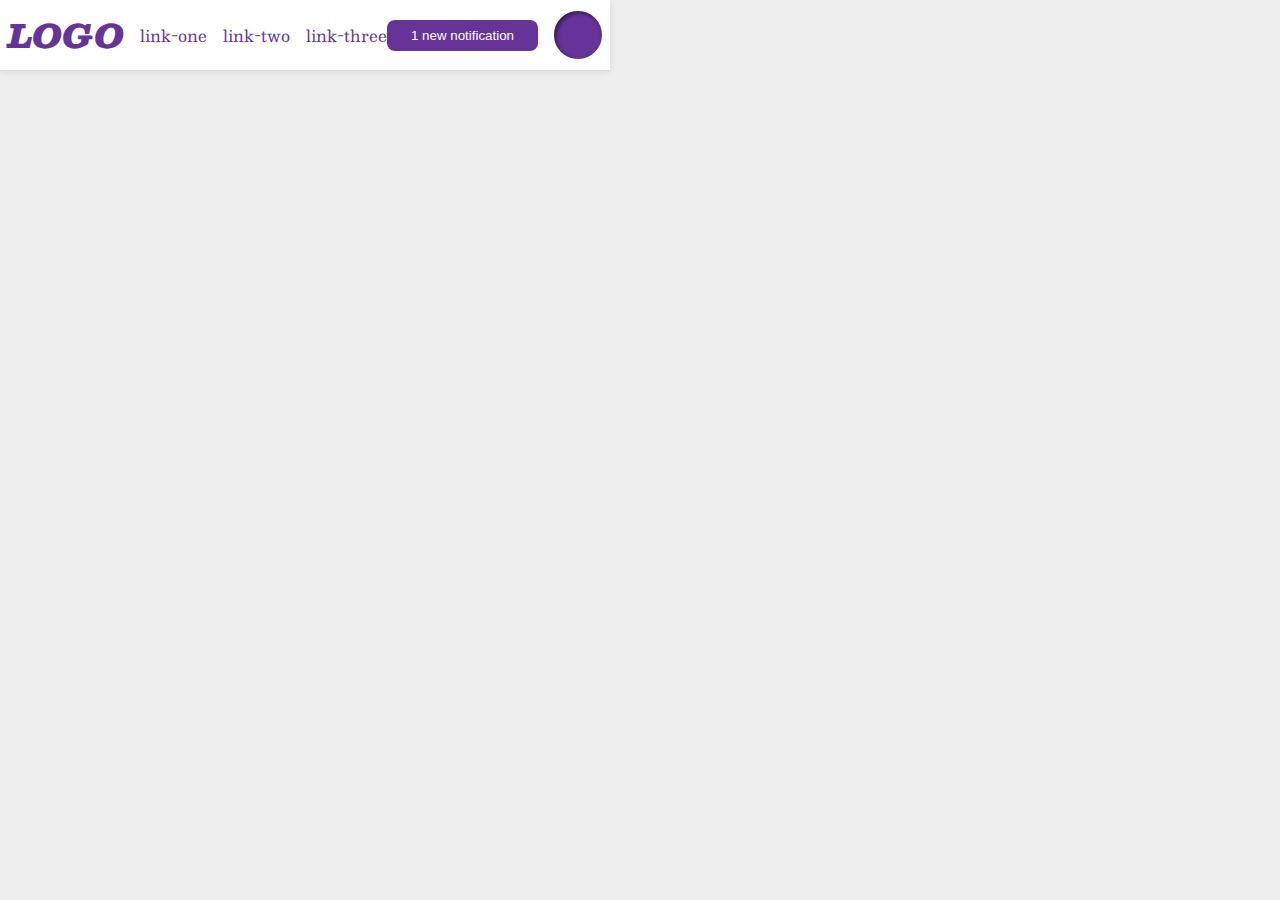
<file: flex/03-flex-header-2/index.html>
<!DOCTYPE html>
<html lang="en">
  <head>
    <meta charset="UTF-8">
    <meta http-equiv="X-UA-Compatible" content="IE=edge">
    <meta name="viewport" content="width=device-width, initial-scale=1.0">
    <title>Flex Header 2</title>
    <link rel="stylesheet" href="style.css">
  </head>
  <body>
    <div class="header">
      <div class="first">
        <div class="logo">
          LOGO
        </div>
     
      <ul class="links">
        <li><a href="google.com">link-one</a></li>
        <li><a href="google.com">link-two</a></li>
        <li><a href="google.com">link-three</a></li>
      </ul>
    </div>
      <div class="second">
      <button class="notifications">
        1 new notification
      </button>
      <div class="profile-image"></div>
    </div>
  </div>
  </body>
</html>
</file>
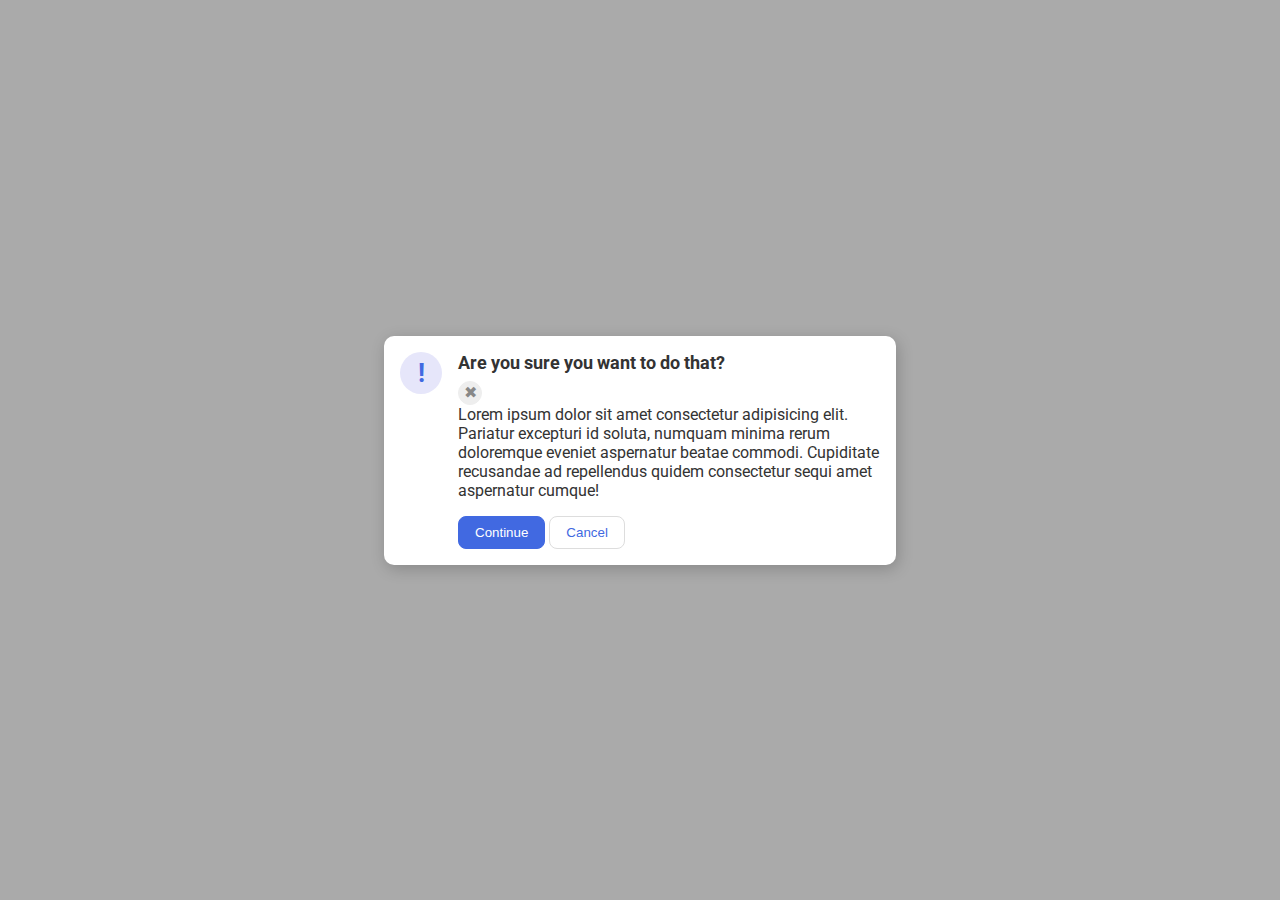
<file: flex/05-flex-modal/index.html>
<!DOCTYPE html>
<html lang="en">
  <head>
    <meta charset="UTF-8">
    <meta http-equiv="X-UA-Compatible" content="IE=edge">
    <meta name="viewport" content="width=device-width, initial-scale=1.0">
    <link rel="stylesheet" href="style.css">
    <title>Modal</title>
  </head>
  <body>
    <div class="modal">
      <div class="icon">!</div>
      <div class="container">
      <div class="header">Are you sure you want to do that?</div>
      <button class="close-button">✖</button>
      <div class="text">Lorem ipsum dolor sit amet consectetur adipisicing elit. Pariatur excepturi id soluta, numquam minima rerum doloremque eveniet aspernatur beatae commodi. Cupiditate recusandae ad repellendus quidem consectetur sequi amet aspernatur cumque!</div>
      <button class="continue">Continue</button>
      <button class="cancel">Cancel</button>
    </div>
  </div>
  </body>
</html>
</file>
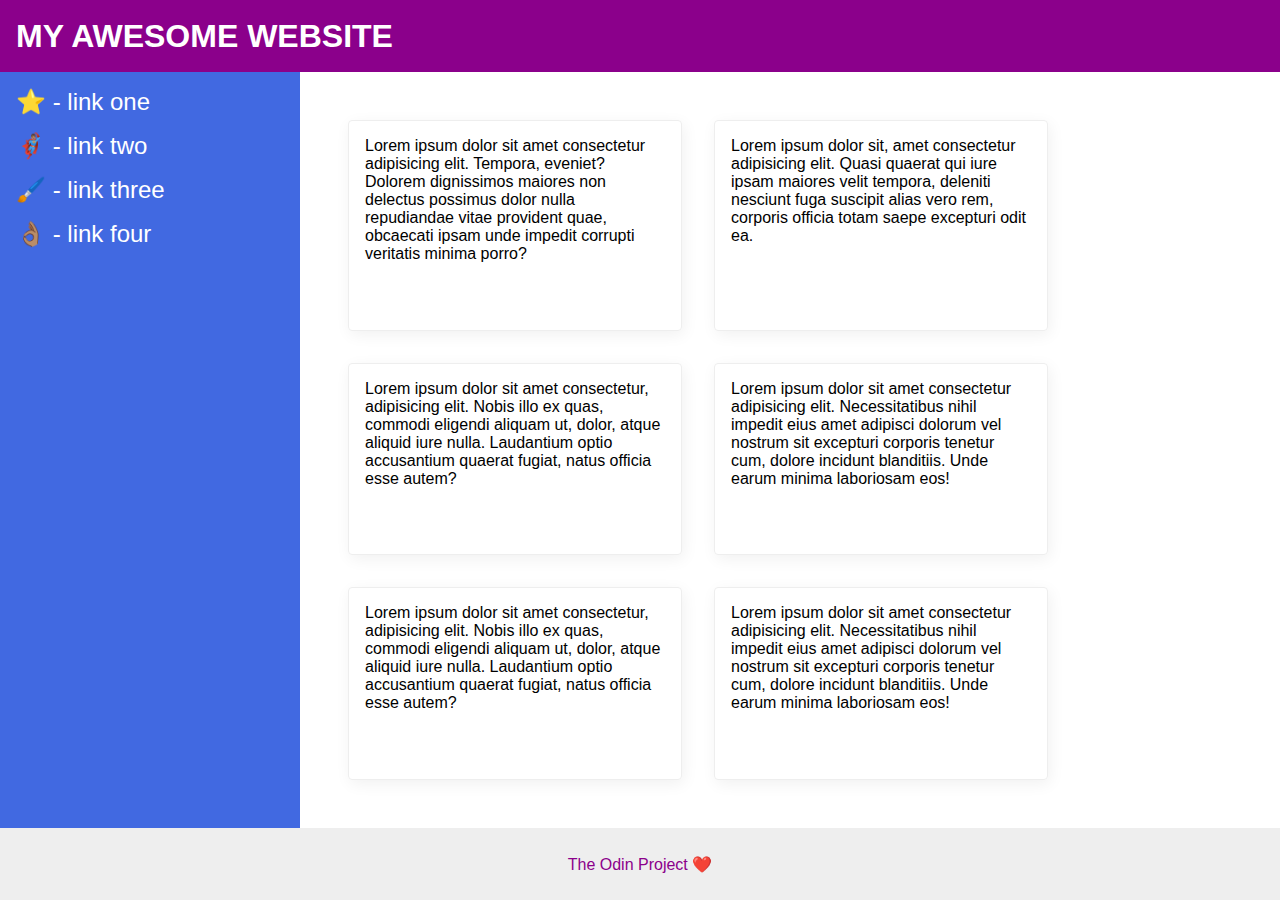
<file: flex/07-flex-layout-2/index.html>
<!DOCTYPE html>
<html lang="en">
  <head>
    <meta charset="UTF-8">
    <meta http-equiv="X-UA-Compatible" content="IE=edge">
    <meta name="viewport" content="width=device-width, initial-scale=1.0">
    <title>The Holy Grail</title>
    <link rel="stylesheet" href="style.css">
  </head>
  <body>
    <div class="header">
      MY AWESOME WEBSITE
    </div>
    <div class="body">
    <div class="sidebar">
      <ul>
        <li><a href="#">⭐ - link one</a></li>
        <li><a href="#">🦸🏽‍♂️ - link two</a></li>
        <li><a href="#">🖌️ - link three</a></li>
        <li><a href="#">👌🏽 - link four</a></li>
      </ul>
    </div>
    <div class="container">

    <div class="card">Lorem ipsum dolor sit amet consectetur adipisicing elit. Tempora, eveniet? Dolorem dignissimos maiores non delectus possimus dolor nulla repudiandae vitae provident quae, obcaecati ipsam unde impedit corrupti veritatis minima porro?</div>
    <div class="card">Lorem ipsum dolor sit, amet consectetur adipisicing elit. Quasi quaerat qui iure ipsam maiores velit tempora, deleniti nesciunt fuga suscipit alias vero rem, corporis officia totam saepe excepturi odit ea.</div>
    <div class="card">Lorem ipsum dolor sit amet consectetur, adipisicing elit. Nobis illo ex quas, commodi eligendi aliquam ut, dolor, atque aliquid iure nulla. Laudantium optio accusantium quaerat fugiat, natus officia esse autem?</div>
    <div class="card">Lorem ipsum dolor sit amet consectetur adipisicing elit. Necessitatibus nihil impedit eius amet adipisci dolorum vel nostrum sit excepturi corporis tenetur cum, dolore incidunt blanditiis. Unde earum minima laboriosam eos!</div>
    <div class="card">Lorem ipsum dolor sit amet consectetur, adipisicing elit. Nobis illo ex quas, commodi eligendi aliquam ut, dolor, atque aliquid iure nulla. Laudantium optio accusantium quaerat fugiat, natus officia esse autem?</div>
    <div class="card">Lorem ipsum dolor sit amet consectetur adipisicing elit. Necessitatibus nihil impedit eius amet adipisci dolorum vel nostrum sit excepturi corporis tenetur cum, dolore incidunt blanditiis. Unde earum minima laboriosam eos!</div>
    </div>
  </div>
    <div class="footer">
      The Odin Project ❤️
    </div>
  </body>
</html>
</file>
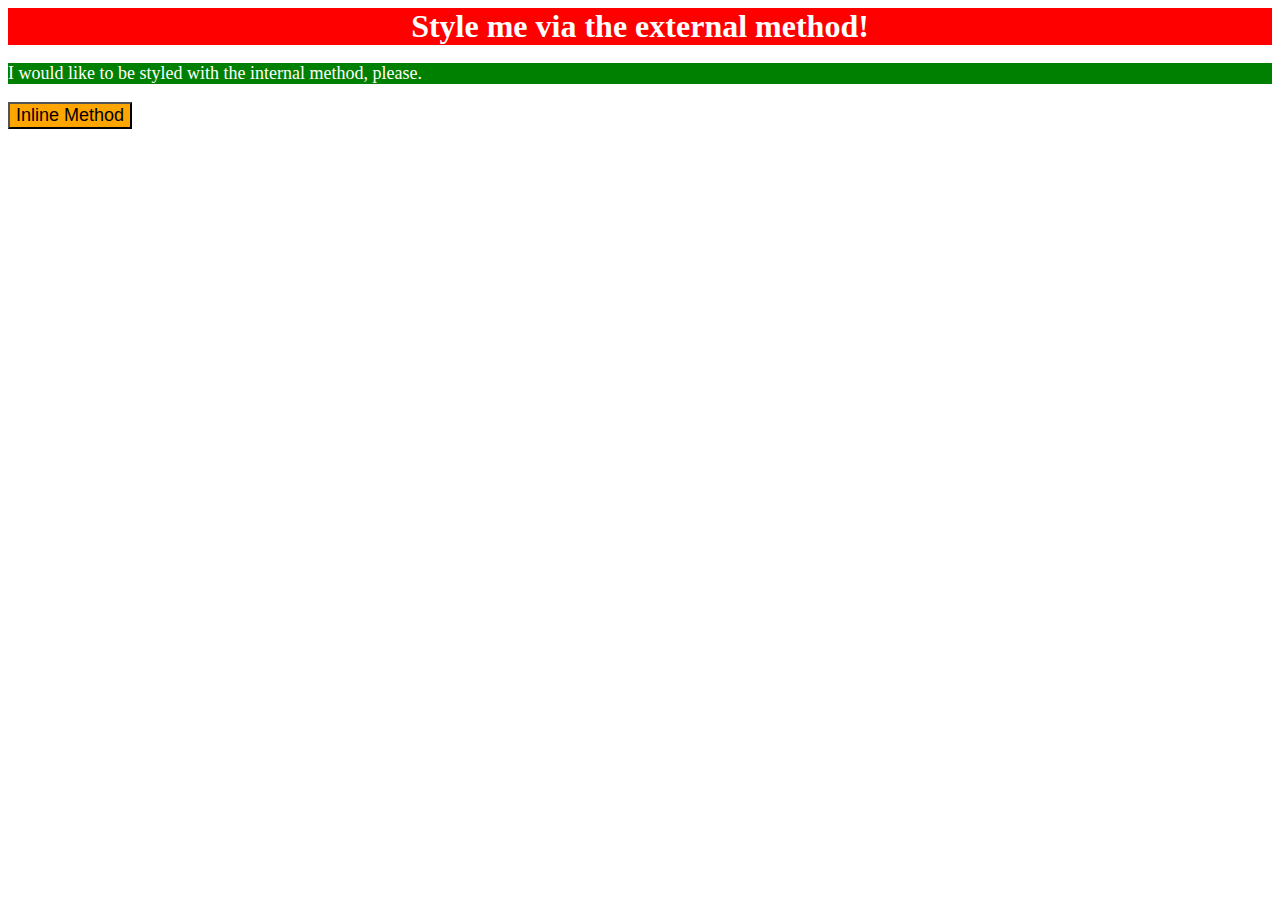
<file: foundations/01-css-methods/index.html>
<!DOCTYPE html>
<html lang="en">
  <head>
    <meta charset="UTF-8">
    <meta http-equiv="X-UA-Compatible" content="IE=edge">
    <meta name="viewport" content="width=device-width, initial-scale=1.0">
    <title>Methods for Adding CSS</title>
    <link rel="stylesheet" href="styles.css">
    <style>
      p {
        background-color: green;
        font-size: 18px;
        color: white;
      }
    </style>
  </head>
  <body>
    <div>Style me via the external method!</div>
    <p>I would like to be styled with the internal method, please.</p>
    <button style="color: black; background-color: orange; font-size: 18px;">Inline Method</button>
  </body>
</html>
</file>
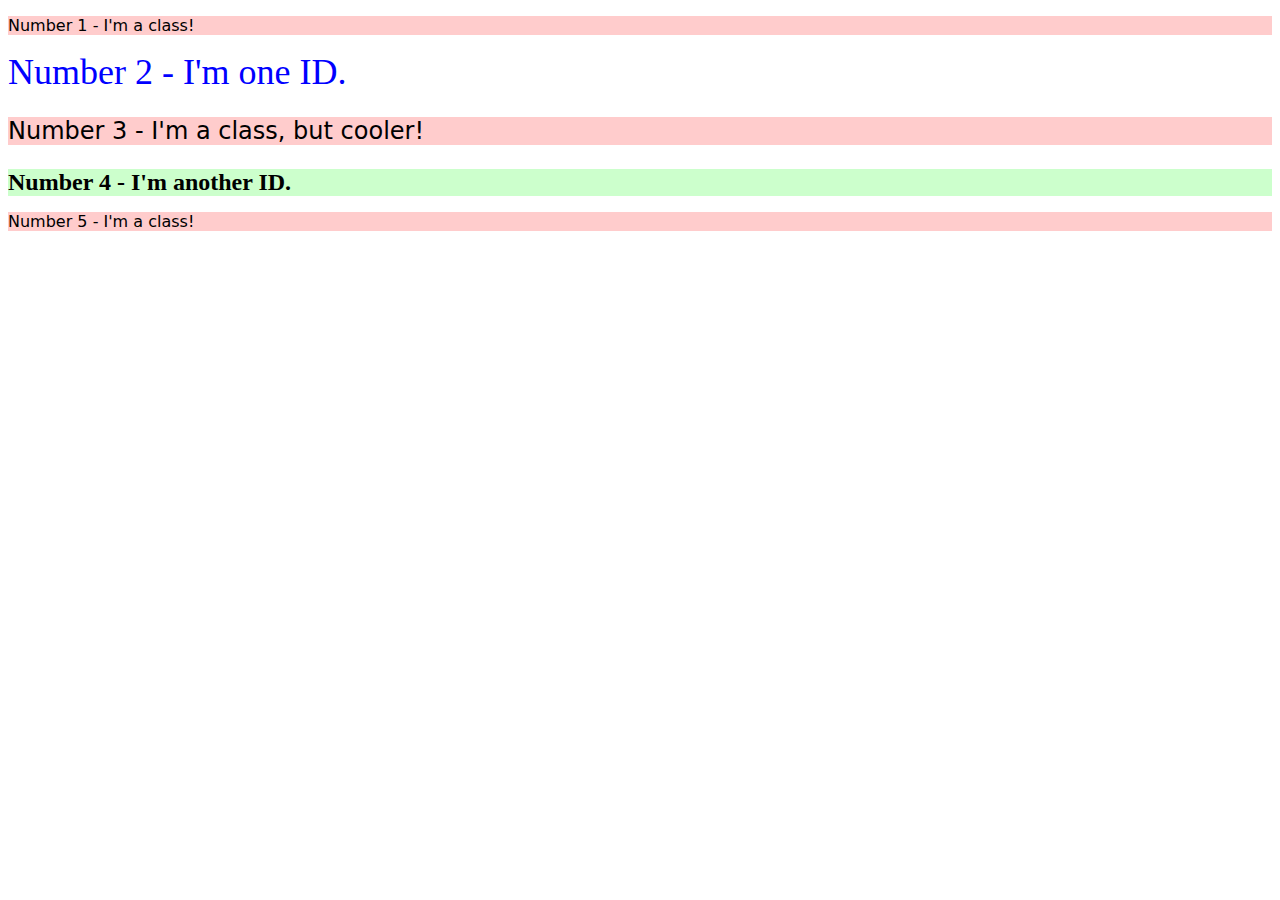
<file: foundations/02-class-id-selectors/index.html>
<!DOCTYPE html>
<html lang="en">
  <head>
    <meta charset="UTF-8">
    <meta http-equiv="X-UA-Compatible" content="IE=edge">
    <meta name="viewport" content="width=device-width, initial-scale=1.0">
    <title>Class and ID Selectors</title>
    <link rel="stylesheet" href="style.css">
  </head>
  <body>
    <p class="boom">Number 1 - I'm a class!</p>
    <div id="two">Number 2 - I'm one ID.</div>
    <p class="boom bom">Number 3 - I'm a class, but cooler!</p>
    <div id="four">Number 4 - I'm another ID.</div>
    <p class="boom">Number 5 - I'm a class!</p>
  </body>
</html>
</file>
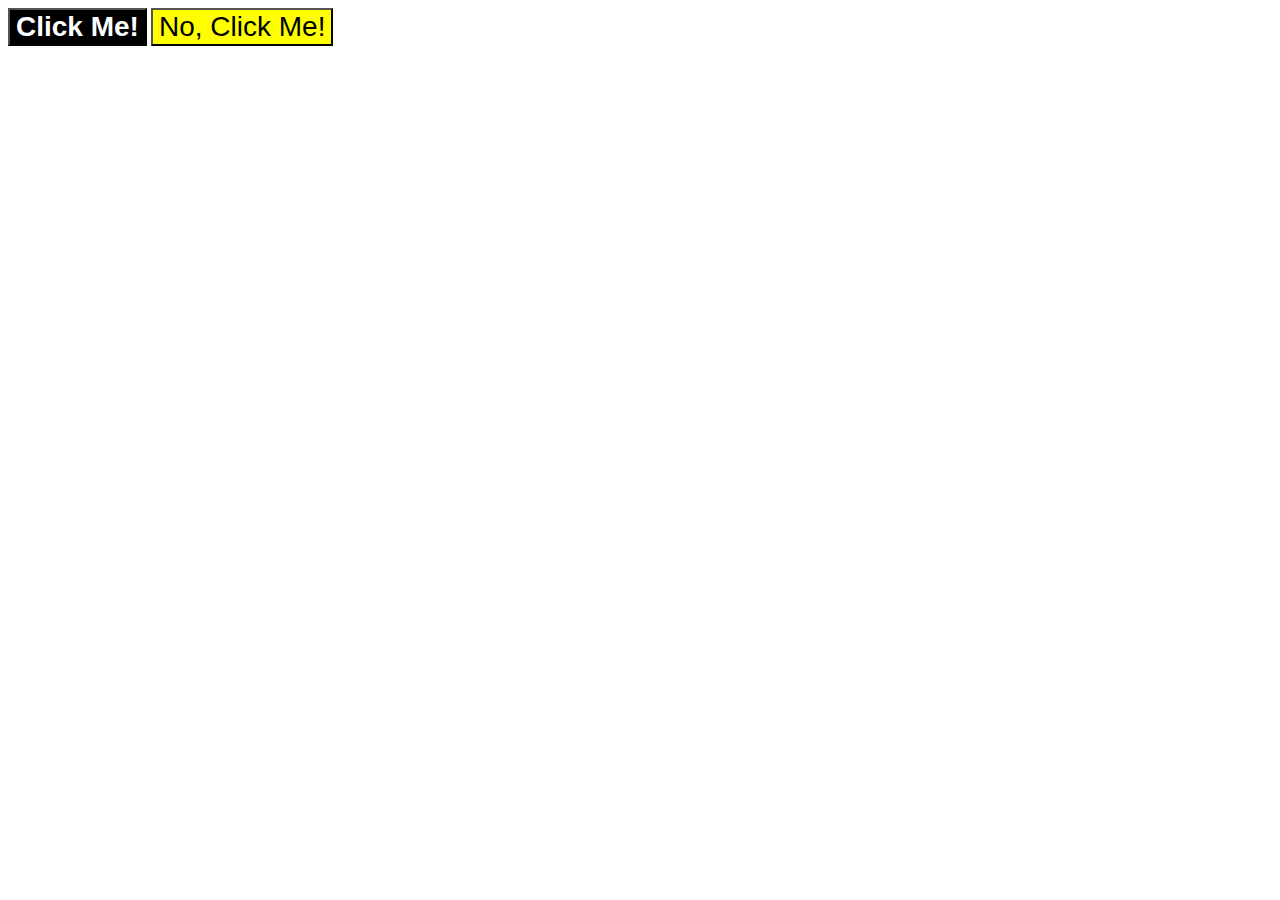
<file: foundations/03-grouping-selectors/index.html>
<!DOCTYPE html>
<html lang="en">
  <head>
    <meta charset="UTF-8">
    <meta http-equiv="X-UA-Compatible" content="IE=edge">
    <meta name="viewport" content="width=device-width, initial-scale=1.0">
    <title>Grouping Selectors</title>
    <link rel="stylesheet" href="style.css">
  </head>
  <body>
    <button class="but first">Click Me!</button>
    <button class="but second">No, Click Me!</button>
  </body>
</html>
</file>
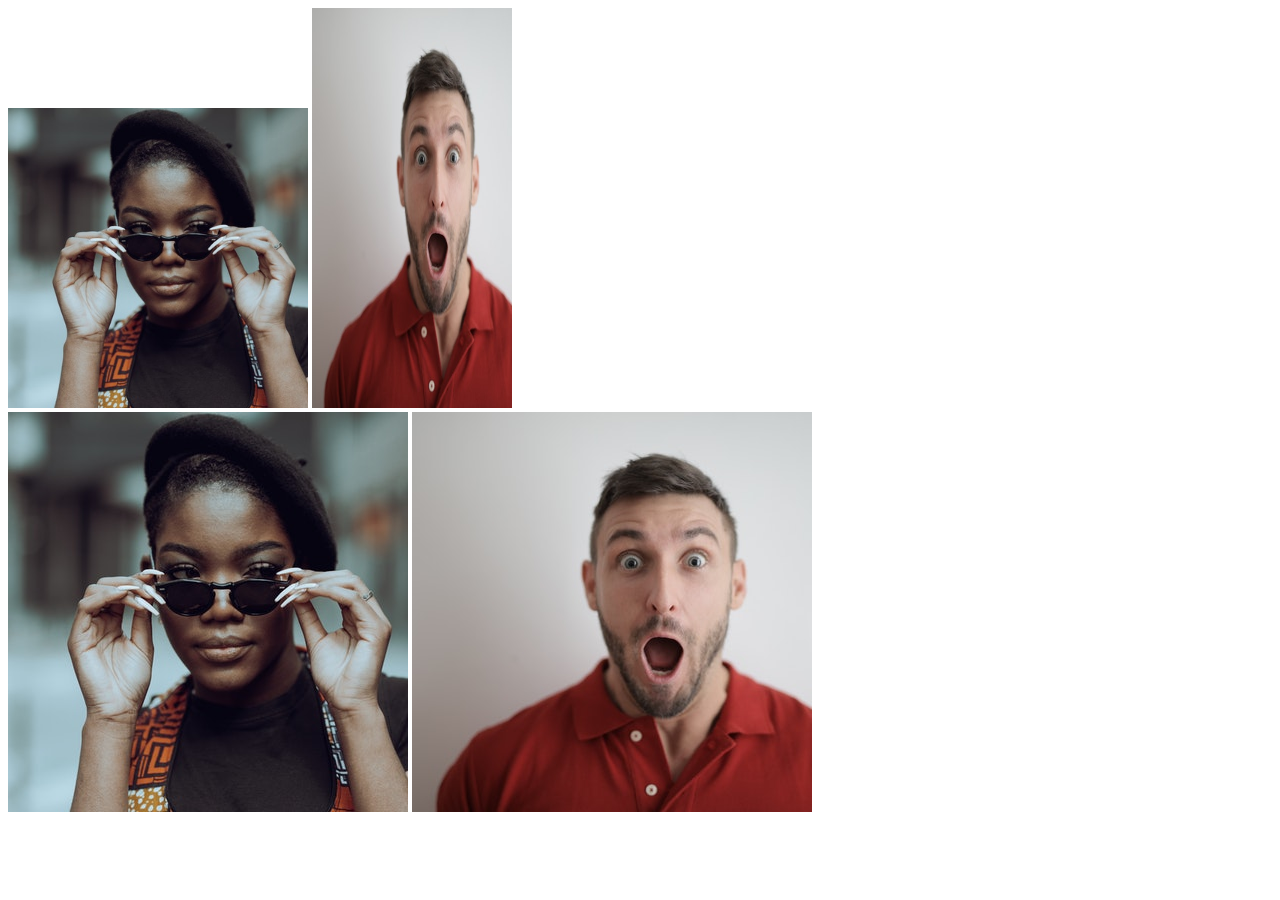
<file: foundations/04-chaining-selectors/index.html>
<!DOCTYPE html>
<html lang="en">
  <head>
    <meta charset="UTF-8">
    <meta http-equiv="X-UA-Compatible" content="IE=edge">
    <meta name="viewport" content="width=device-width, initial-scale=1.0">
    <title>Chaining Selectors</title>
    <link rel="stylesheet" href="style.css">
  </head>
  <body>
    <!-- Check image source path. Review Foundations lesson - Links and Images -->
    <!-- Use the classes BELOW this line -->
    <div>
      <img class="avatar proportioned" src="./images/pexels-katho-mutodo-8434791.jpg" alt="Woman with glasses">
      <img class="avatar distorted" src="./images/pexels-andrea-piacquadio-3777931.jpg" alt="Man with surprised expression">
    </div>
    <!-- Use the classes ABOVE this line -->
    <div>
      <img class="original proportioned" src="./images/pexels-katho-mutodo-8434791.jpg" alt="Woman with glasses">
      <img class="original distorted" src="./images/pexels-andrea-piacquadio-3777931.jpg" alt="Man with surprised expression">
    </div>
  </body>
</html>
</file>
<file: flex/03-flex-header-2/style.css>
/* this is some magical font-importing.  
you'll learn about it later. */
@import url('https://fonts.googleapis.com/css2?family=Besley:ital,wght@0,400;1,900&display=swap');

body {
  margin: 0;
  background: #eee;
  font-family: Besley, serif;
  display: flex;
}

.header {
  background: white;
  border-bottom: 1px solid #ddd;
  box-shadow: 0 0 8px rgba(0,0,0,.1);
  display: flex;
  justify-content: space-between;
  padding: 8px;
}

.profile-image {
  background: rebeccapurple;
  box-shadow: inset 2px 2px 4px rgba(0,0,0,.5);
  border-radius: 50%;
  width: 48px;
  height: 48px;
}

.logo {
  color: rebeccapurple;
  font-size: 32px;
  font-weight: 900;
  font-style: italic;
}

button {
  border: none;
  border-radius: 8px;
  background: rebeccapurple;
  color: white;
  padding: 8px 24px;
}

a {
  /* this removes the line under our links */
  text-decoration: none;
  color: rebeccapurple;
}

ul {
  list-style-type: none;
  display: flex;
  margin: 0;
  padding: 0;
  gap: 16px;
}
.first, .second {
  display: flex;
  align-items: center;
  gap: 16px;
}
</file>
<file: flex/05-flex-modal/style.css>
@import url('https://fonts.googleapis.com/css2?family=Roboto:wght@400;700&display=swap');

html, body {
  height: 100%;
}

body {
  font-family: Roboto, sans-serif;
  margin: 0;
  background: #aaa;
  color: #333;
  /* I'll give you this one for free lol */
  display: flex;
  align-items: center;
  justify-content: center;
}

.modal {
  background: white;
  width: 480px;
  border-radius: 10px;
  box-shadow: 2px 4px 16px rgba(0,0,0,.2);
  display: flex;
  gap: 16px;
  padding: 16px;
}

.icon {
  color: royalblue;
  font-size: 26px;
  font-weight: 700;
  background: lavender;
  width: 42px;
  height: 42px;
  border-radius: 50%;
  display: flex;
  align-items: center;
  justify-content: center;
  flex-shrink: 0;
}

.close-button {
  background: #eee;
  border-radius: 50%;
  color: #888;
  font-weight: 400;
  font-size: 16px;
  height: 24px;
  width: 24px;
  display: flex;
  align-items: center;
  justify-content: center;
  border: 1px solid #eee;
  padding: 0;
}

button {
  cursor: pointer;
  padding: 8px 16px;
  border-radius: 8px;
}

button.continue {
  background: royalblue;
  border: 1px solid royalblue;
  color: white;
}

button.cancel {
  background: white;
  border: 1px solid #ddd;
  color: royalblue;
}
.header {
  display: flex;
  align-items: center;
  justify-content: space-between;
  font-size: 18px;
  font-weight: 700;
  margin-bottom: 8px;
}

.text {
  margin-bottom: 16px;
}
</file>
<file: flex/07-flex-layout-2/style.css>
body {
  font-family: -apple-system, BlinkMacSystemFont, 'Segoe UI', Roboto, Oxygen, Ubuntu, Cantarell, 'Open Sans', 'Helvetica Neue', sans-serif;
  margin: 0;
  min-height: 100vh;
  display: flex;
  flex-direction: column;
}

.header {
  height: 72px;
  background: darkmagenta;
  color: white;
  display: flex;
  align-items: center;
  padding: 0 16px;
  font-size: 32px;
  font-weight: 900;
}

.footer {
  height: 72px;
  background: #eee;
  color: darkmagenta;
  display: flex;
  align-items: center;
  justify-content: center;
}

.sidebar {
  width: 300px;
  background: royalblue;
  box-sizing: border-box;
  flex-shrink: 0;
  padding: 16px;
}

.card {
  border: 1px solid #eee;
  box-shadow: 2px 4px 16px rgba(0,0,0,.06);
  border-radius: 4px;
}

.body {
  flex: 1;
  display: flex;
}

ul {
  list-style-type: none;
  margin: 0;
  padding: 0;
}

li {
  margin-bottom: 16px;
}

a {
  color: white;
  text-decoration: none;
  font-size: 24px;
}

.container {
  padding: 32px;
  display: flex;
  flex-wrap: wrap;
}

.card {
  padding: 16px;
  margin: 16px;
  width: 300px;
}
</file>
<file: foundations/01-css-methods/styles.css>
div {
    color: white;
    background-color: red;
    font-weight: bold;
    font-size: 32px;
    text-align: center;
}
</file>
<file: foundations/02-class-id-selectors/style.css>
.boom {
    background-color: rgb(255, 0, 0, 0.2);
    
    font-family: Verdana, "DejaVu Sans", sans-serif;
}
.boom.bom{
    font-size: 24px;
}
#two {
    font-size: 36px;
    color: blue;
}

#four {
    font-weight: bold;
    background-color: rgb(0, 255, 0, 0.2);
    font-size: 24px;
}
</file>
<file: foundations/03-grouping-selectors/style.css>
.but {
    font-size: 28px;
    font-family: Helvetica, "Times New Roman", sans-serif;
}
.first {
    color: white;
    background-color: black;
    font-weight: bold;
}
.second {
    background-color: yellow;
}
</file>
<file: foundations/04-chaining-selectors/style.css>
/* Add CSS Styling */
.avatar.proportioned {
    height: auto;
    width: 300px;
  }
  
  .avatar.distorted {
    height: 400px;
    width: 200px;
  }
</file>
